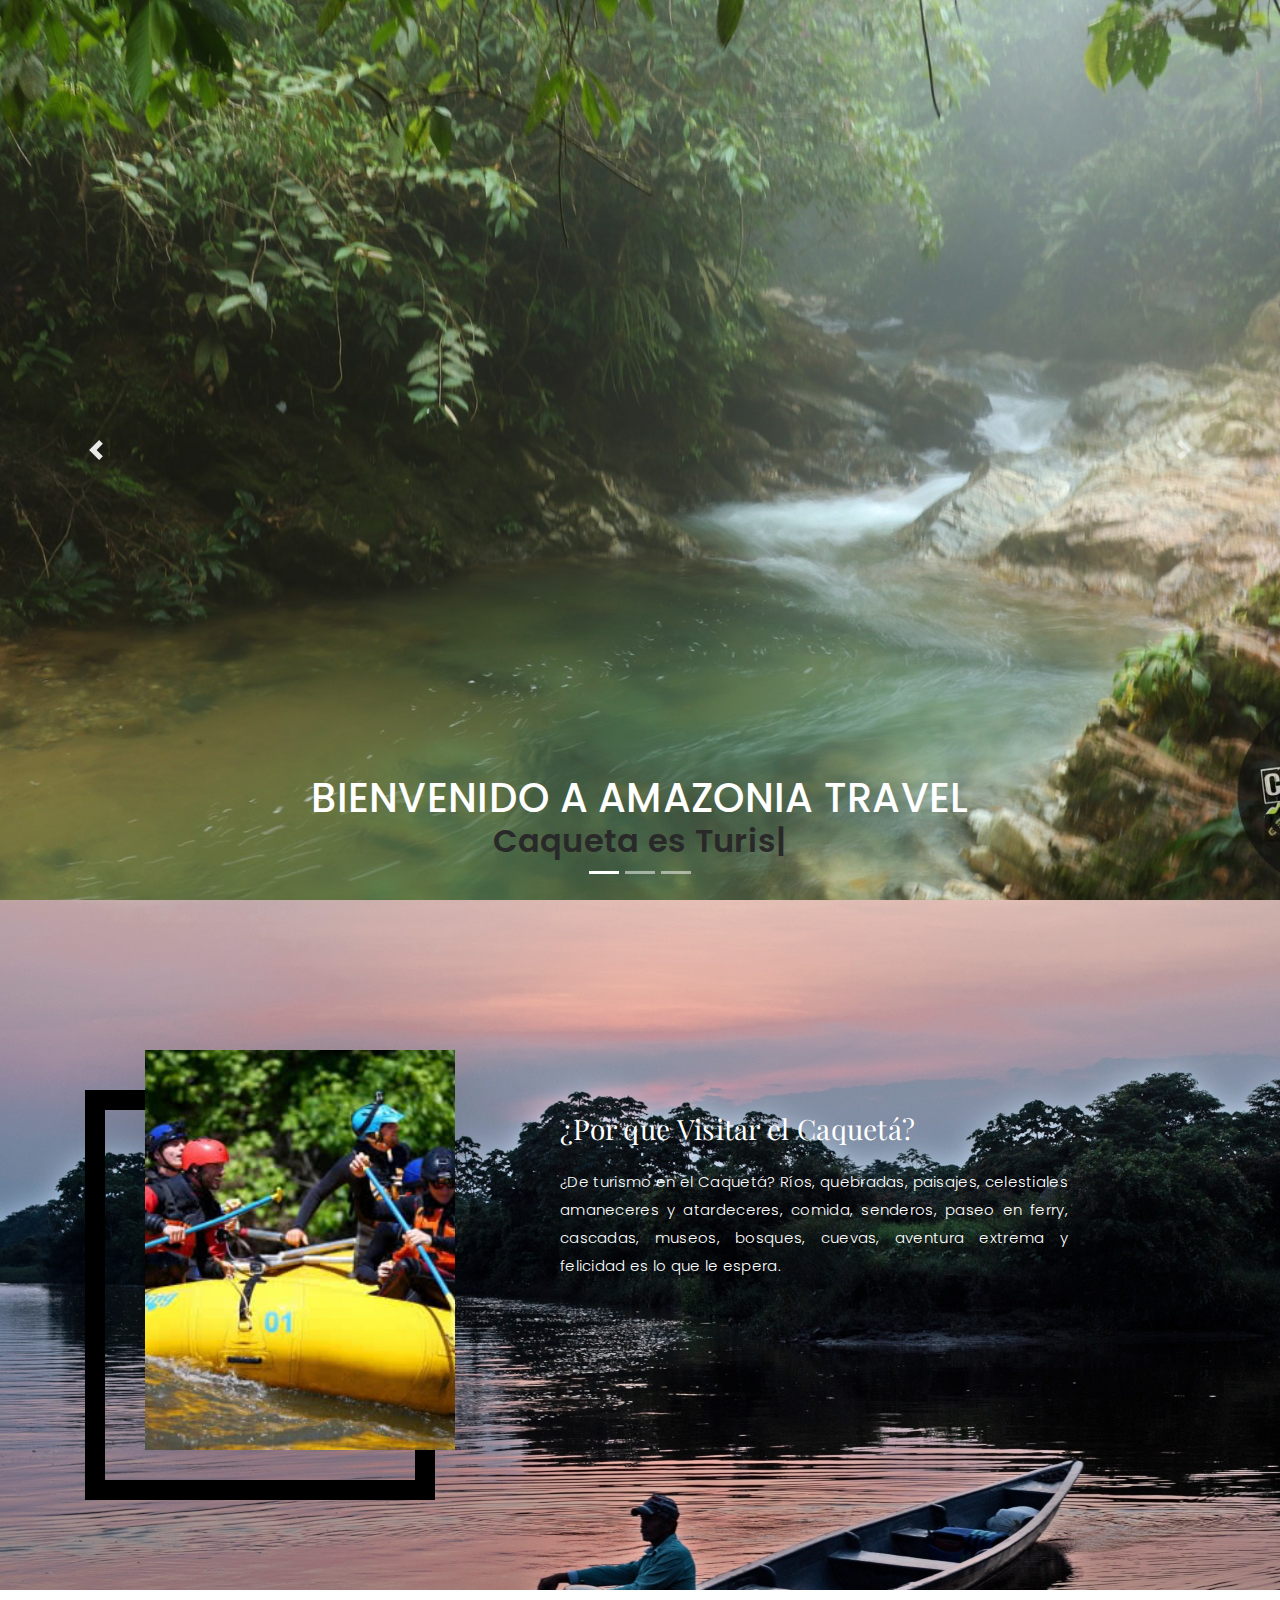
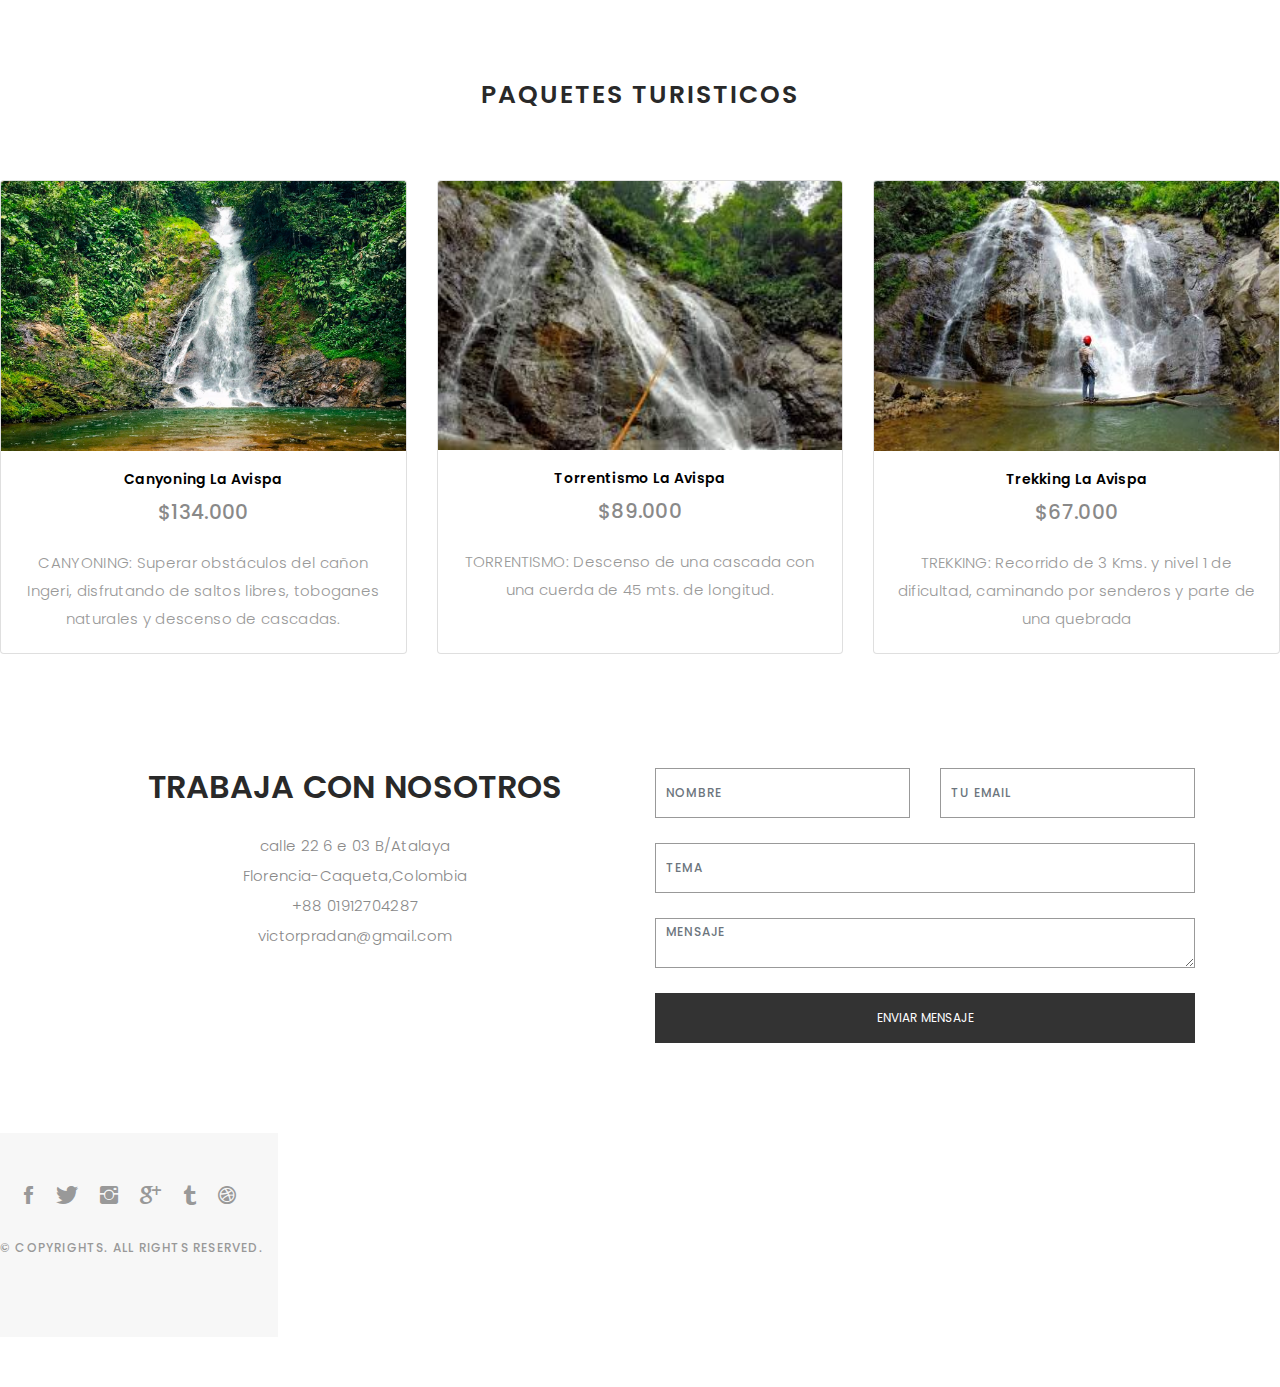
<file: index.html>
<!DOCTYPE html>
<html lang="es">

<head>
  <!-- meta -->
  <meta charset="utf-8">
  <meta content="width=device-width, initial-scale=1.0" name="viewport">

  <title>Amazonia Travel</title>
  <meta content="" name="keywords">
  <meta content="" name="description">

  <!-- Google Fonts -->
  <link href="https://fonts.googleapis.com/css?family=Poppins:300,300i,400,400i,500,500i,600,600i,700,700i|Playfair+Display:400,400i,700,700i,900,900i"
    rel="stylesheet">

  <!-- Bootstrap CSS File -->
  <link href="lib/bootstrap/css/bootstrap.min.css" rel="stylesheet">

  <!-- Libraries CSS Files -->
  <link href="lib/ionicons/css/ionicons.min.css" rel="stylesheet">
  <link href="lib/owlcarousel/assets/owl.carousel.min.css" rel="stylesheet">
  <link href="lib/magnific-popup/magnific-popup.css" rel="stylesheet">
  <link href="lib/hover/hover.min.css" rel="stylesheet">

  <!-- Main Stylesheet File -->
  <link href="css/style.css" rel="stylesheet">

  <!-- Responsive css -->
  <link href="css/responsive.css" rel="stylesheet">

  <!-- Favicon -->
  <link rel="shortcut icon" href="images/Guacamaya.png">

  <!-- =======================================================
    Theme Name: Folio
    Theme URL: https://bootstrapmade.com/folio-bootstrap-portfolio-template/
    Author: BootstrapMade.com
    Author URL: https://bootstrapmade.com
  ======================================================= -->
</head>

<body>
  <!-- start section navbar -->
  <nav id="main-nav">
    <div class="row">
      <div class="container">
        <div class="logo">
          <a href="index.html"><img src="images/Guacamaya.png" alt="logo"></a>
        </div>
        <div class="responsive"><i data-icon="m" class="ion-navicon-round"></i></div>
        <ul class="nav-menu list-unstyled">
          <li><a href="#about" class="smoothScroll">Descubrir el Caquetá</a></li>
          <li><a href="#portfolio" class="smoothScroll">¿a donde ir?</a></li>
          <li><a href="#contact" class="smoothScroll">Contacto</a></li>
          <li><a href="javascript:login()" class="smoothScroll">Iniciar Sesion</a></li>
          <li><a href="javascript:registrar()"  class="smoothScroll">Registrarse</a></li>
        </ul>

      </div>
    </div>
  </nav>
  <!-- End section navbar -->

  <!-- start section header -->


  <div id="header" class="home">
    <div id="carouselExampleIndicators" class="carousel slide" data-ride="carousel">
      <ol class="carousel-indicators">
        <li data-target="#carouselExampleIndicators" data-slide-to="0" class="active"></li>
        <li data-target="#carouselExampleIndicators" data-slide-to="1"></li>
        <li data-target="#carouselExampleIndicators" data-slide-to="2"></li>
      </ol>

      <div class="carousel-inner" role="listbox">
        
        <!-- Slide One - Set the background image for this slide in the line below -->
        <div class="carousel-item active" style="background-image: url(images/anayacito4.jpg)">
          <div class="carousel-caption d-none d-md-block">
            <a href="#about"><h1>BIENVENIDO A AMAZONIA TRAVEL</h1></a>
            <h2>Caqueta es <span class="typed" id="texto1"></span></h2>
          </div>
        </div>
        <!-- Slide Two - Set the background image for this slide in the line below -->
        <div class="carousel-item" style="background-image: url(images/1559272753.jpg)">
          <div class="carousel-caption d-none d-md-block">
              <a href="#about"><h1>BIENVENIDO A AMAZONIA TRAVEL</h1></a>
            <h3>Caqueta es <span class="typed"></span></h3>
          </div>
        </div>
        <!-- Slide Three - Set the background image for this slide in the line below -->
        <div class="carousel-item" style="background-image: url(images/rio.jpeg)">
          <div class="carousel-caption d-none d-md-block">
              <a href="#about"><h1>BIENVENIDO A AMAZONIA TRAVEL</h1></a>
            <h2>Caqueta es <span class="typed"></span></h2>
          </div>
        </div>
      </div>
      <a class="carousel-control-prev" href="#carouselExampleIndicators" role="button" data-slide="prev">
        <span class="carousel-control-prev-icon" aria-hidden="true"></span>
        <span class="sr-only">Previous</span>
      </a>
      <a class="carousel-control-next" href="#carouselExampleIndicators" role="button" data-slide="next">
        <span class="carousel-control-next-icon" aria-hidden="true"></span>
        <span class="sr-only">Next</span>
      </a>
    </div>
    <!-- End section header -->


    <!-- start section about us -->
    <div id="about" class="paddsection">
      <div class="container">
        <div class="row justify-content-between">

          <div class="col-lg-4 ">
            <div class="div-img-bg">
              <div class="about-img">
                <img src="images/rafting-extremo-9519.jpg" class="img-responsive" alt="me">
              </div>
            </div>
          </div>

          <div class="col-lg-7">
            <div class="about-descr">
              <p class="p-heading">¿Por que Visitar el Caquetá? </p>
              <p class="separator">¿De turismo en el Caquetá? Ríos, quebradas, paisajes, celestiales amaneceres y
                atardeceres, comida, senderos, paseo en ferry, cascadas, museos, bosques, cuevas, aventura extrema y
                felicidad es lo que le espera.</p>
            </div>
          </div>
        </div>
      </div>
    </div>
    <!-- end section about us -->


    <!-- start section portfolio -->
    <div id="portfolio" class="text-center paddsection">
      <div class="container">
        <div class="section-title text-center">
          <h2>Paquetes Turisticos</h2>

        </div>
      </div>
<!--
      <div class="container">
        <div class="row">
          <div class="col-md-12">

            <div class="portfolio-list">

              <ul class="nav list-unstyled" id="portfolio-flters">
                <li class="filter filter-active" data-filter=".all">Todo</li>
                <li class="filter" data-filter=".branding">Cabalgatas</li>
                <li class="filter" data-filter=".mockups">Canopy(Cable Aventura)</li>
                <li class="filter" data-filter=".uikits">Descenso en Neumatico</li>
                <li class="filter" data-filter=".webdesign">Espeleismo</li>
                <li class="filter" data-filter=".photography">Kayak</li>
              </ul>
            </div>
            -->

            <div class="row">

                <div class="col-lg-4 col-md-6 mb-4">
                  <div class="card h-100">
                    <a href="javascript:cayonning()"><img class="card-img-top" src="images/reserva_natural_y_ecoturistica_la_avispa_canyoning.jpg" alt=""></a>
                    <div class="card-body">
                      <h4 class="card-title">
                        <a href="javascript:cayonning()" id="titulo">Canyoning La Avispa</a>
                      </h4>
                      <h5>$134.000</h5>
                      <p class="card-text">CANYONING: Superar obstáculos del cañon Ingeri, disfrutando de saltos libres, toboganes naturales y descenso de cascadas.</p>
                    </div>
                  </div>
                </div>
      
                <div class="col-lg-4 col-md-6 mb-4">
                  <div class="card h-100">
                    <a href="javascript:torrentismo()"><img class="card-img-top" src="images/torrentismo.jpg" alt=""></a>
                    <div class="card-body">
                      <h4 class="card-title">
                        <a href="javascript:torrentismo()" id="titulo">Torrentismo La Avispa</a>
                      </h4>
                      <h5>$89.000</h5>
                      <p class="card-text">TORRENTISMO: Descenso de una cascada con una cuerda de 45 mts. de longitud.</p>
                    </div>
                  </div>
                </div>
      
                <div class="col-lg-4 col-md-6 mb-4">
                  <div class="card h-100">
                    <a href="javascript:trekking()"><img class="card-img-top" src="images/trekking.jpg" alt=""></a>
                    <div class="card-body">
                      <h4 class="card-title">
                        <a href="javascript:trekking()"id="titulo">Trekking La Avispa</a>
                      </h4>
                      <h5>$67.000</h5>
                      <p class="card-text">TREKKING: Recorrido de 3 Kms. y nivel 1 de dificultad, caminando por senderos y parte de una quebrada</p>
                    </div>
                  </div>
                </div>
      <!---
                <div class="col-lg-4 col-md-6 mb-4">
                  <div class="card h-100">
                    <a href="#"><img class="card-img-top" src="images/chiribiquete_-_tepuyes.jpg" alt=""></a>
                    <div class="card-body">
                      <h4 class="card-title">
                        <a href="#"id="titulo">Chibiriquete y visita a San Jose del Guaviare</a>
                      </h4>
                      <h5>$4.500.000</h5>
                      <p class="card-text">Sobrevuelo a la Serranía del Chiribiquete y visita a San José del Guaviare. 4 días, 3 noches, desde Bogota D.C</p>
                    </div>
                  </div>
                </div>
      
                <div class="col-lg-4 col-md-6 mb-4">
                  <div class="card h-100">
                    <a href="#"><img class="card-img-top" src="images/las_dalias.jpg" alt=""></a>
                    <div class="card-body">
                      <h4 class="card-title">
                        <a href="#" id="titulo">Pasadia Las Dalias</a>
                      </h4>
                      <h5>$60.000</h5>
                      <p class="card-text">Turismo de Naturaleza donde disfrutará de caminatas en la Reserva Ecoturística Las Dalias y conocerá la Boyania Colombia.</p>
                    </div>
                  </div>
                </div>
      
                <div class="col-lg-4 col-md-6 mb-4">
                  <div class="card h-100">
                    <a href="#"><img class="card-img-top" src="images/ferry_marcopolo.jpg" alt=""></a>
                    <div class="card-body">
                      <h4 class="card-title">
                        <a href="#" id="titulo">Pasadia Ferry Marcopolo</a>
                      </h4>
                      <h5>$50.000</h5>
                      <p class="card-text">Salida todos los domingos, consultar disponibilidad para un día diferente. Ferry Marcopolo es una experiencia única</p>
                    </div>
                  </div>
                </div>
      
              </div>
              -->
              <!-- /.row -->
          

<!--
            <div class="portfolio-container">
              <div class="col-lg-4 col-md-6 portfolio-thumbnail all branding uikits webdesign">
                <a class="popup-img" href="images/portfolio/1.jpg">
                  <img src="images/portfolio/1.jpg" alt="img">
                </a>
              </div>

              <div class="col-lg-4 col-md-6 portfolio-thumbnail all mockups uikits photography">
                <a class="popup-img" href="images/portfolio/2.jpg">
                  <img src="images/portfolio/2.jpg" alt="img">
                </a>
              </div>

              <div class="col-lg-4 col-md-6 portfolio-thumbnail all branding webdesig photographyn">
                <a class="popup-img" href="images/portfolio/3.jpg">
                  <img src="images/portfolio/3.jpg" alt="img">
                </a>
              </div>

              <div class="col-lg-4 col-md-6 portfolio-thumbnail all mockups webdesign photography">
                <a class="popup-img" href="images/portfolio/4.jpg">
                  <img src="images/portfolio/4.jpg" alt="img">
                </a>
              </div>

              <div class="col-lg-4 col-md-6 portfolio-thumbnail all branding uikits photography">
                <a class="popup-img" href="images/portfolio/5.jpg">
                  <img src="images/portfolio/5.jpg" alt="img">
                </a>
              </div>

              <div class="col-lg-4 col-md-6 portfolio-thumbnail all mockups uikits webdesign">
                <a class="popup-img" href="images/portfolio/6.jpg">
                  <img src="images/portfolio/6.jpg" alt="img">
                </a>
              </div>

            </div>
          </div>
        </div>
      </div>

    </div> -->
    <!-- End section portfolio -->


    <!-- start section journal 
    <div id="journal" class="text-left paddsection">

      <div class="container">
        <div class="section-title text-center">
          <h2>PARA OFRECER</h2>
        </div>
      </div>
      -->
    <!-- Page Content 
<div class="container">
-->
    <!-- Page Heading
    <div class="row">
      <div class="col-lg-3 col-md-4 col-sm-6 mb-4">
        <div class="card h-100">
          <a href="#"><img class="card-img-top" src="http://placehold.it/700x400" alt=""></a>
          <div class="card-body">
            <h4 class="card-title">
              <a href="#">Project One</a>
            </h4>
            <p class="card-text">Lorem ipsum dolor sit amet, consectetur adipisicing elit. Amet numquam aspernatur eum quasi sapiente nesciunt? Voluptatibus sit, repellat sequi itaque deserunt, dolores in, nesciunt, illum tempora ex quae? Nihil, dolorem!</p>
          </div>
        </div>
      </div>
      <div class="col-lg-3 col-md-4 col-sm-6 mb-4">
        <div class="card h-100">
          <a href="#"><img class="card-img-top" src="http://placehold.it/700x400" alt=""></a>
          <div class="card-body">
            <h4 class="card-title">
              <a href="#">Project Two</a>
            </h4>
            <p class="card-text">Lorem ipsum dolor sit amet, consectetur adipiscing elit. Nam viverra euismod odio, gravida pellentesque urna varius vitae.</p>
          </div>
        </div>
      </div>
      <div class="col-lg-3 col-md-4 col-sm-6 mb-4">
        <div class="card h-100">
          <a href="#"><img class="card-img-top" src="http://placehold.it/700x400" alt=""></a>
          <div class="card-body">
            <h4 class="card-title">
              <a href="#">Project Three</a>
            </h4>
            <p class="card-text">Lorem ipsum dolor sit amet, consectetur adipisicing elit. Quos quisquam, error quod sed cumque, odio distinctio velit nostrum temporibus necessitatibus et facere atque iure perspiciatis mollitia recusandae vero vel quam!</p>
          </div>
        </div>
      </div>
      <div class="col-lg-3 col-md-4 col-sm-6 mb-4">
        <div class="card h-100">
          <a href="#"><img class="card-img-top" src="http://placehold.it/700x400" alt=""></a>
          <div class="card-body">
            <h4 class="card-title">
              <a href="#">Project Four</a>
            </h4>
            <p class="card-text">Lorem ipsum dolor sit amet, consectetur adipiscing elit. Nam viverra euismod odio, gravida pellentesque urna varius vitae.</p>
          </div>
        </div>
      </div>
      <div class="col-lg-3 col-md-4 col-sm-6 mb-4">
        <div class="card h-100">
          <a href="#"><img class="card-img-top" src="http://placehold.it/700x400" alt=""></a>
          <div class="card-body">
            <h4 class="card-title">
              <a href="#">Project Five</a>
            </h4>
            <p class="card-text">Lorem ipsum dolor sit amet, consectetur adipiscing elit. Nam viverra euismod odio, gravida pellentesque urna varius vitae.</p>
          </div>
        </div>
      </div>
      <div class="col-lg-3 col-md-4 col-sm-6 mb-4">
        <div class="card h-100">
          <a href="#"><img class="card-img-top" src="http://placehold.it/700x400" alt=""></a>
          <div class="card-body">
            <h4 class="card-title">
              <a href="#">Project Six</a>
            </h4>
            <p class="card-text">Lorem ipsum dolor sit amet, consectetur adipisicing elit. Itaque earum nostrum suscipit ducimus nihil provident, perferendis rem illo, voluptate atque, sit eius in voluptates, nemo repellat fugiat excepturi! Nemo, esse.</p>
          </div>
        </div>
      </div>
      <div class="col-lg-3 col-md-4 col-sm-6 mb-4">
        <div class="card h-100">
          <a href="#"><img class="card-img-top" src="http://placehold.it/700x400" alt=""></a>
          <div class="card-body">
            <h4 class="card-title">
              <a href="#">Project Seven</a>
            </h4>
            <p class="card-text">Lorem ipsum dolor sit amet, consectetur adipiscing elit. Nam viverra euismod odio, gravida pellentesque urna varius vitae.</p>
          </div>
        </div>
      </div>
      <div class="col-lg-3 col-md-4 col-sm-6 mb-4">
        <div class="card h-100">
          <a href="#"><img class="card-img-top" src="http://placehold.it/700x400" alt=""></a>
          <div class="card-body">
            <h4 class="card-title">
              <a href="#">Project Eight</a>
            </h4>
            <p class="card-text">Lorem ipsum dolor sit amet, consectetur adipisicing elit. Eius adipisci dicta dignissimos neque animi ea, veritatis, provident hic consequatur ut esse! Commodi ea consequatur accusantium, beatae qui deserunt tenetur ipsa.</p>
          </div>
        </div>
      </div>
    </div>
     -->
  
    <!-- /.row -->
  
    <!-- Pagination 
    <ul class="pagination justify-content-center">
      <li class="page-item">
        <a class="page-link" href="#" aria-label="Previous">
              <span aria-hidden="true">&laquo;</span>
              <span class="sr-only">Previous</span>
            </a>
      </li>
      <li class="page-item">
        <a class="page-link" href="#">1</a>
      </li>
      <li class="page-item">
        <a class="page-link" href="#">2</a>
      </li>
      <li class="page-item">
        <a class="page-link" href="#">3</a>
      </li>
      <li class="page-item">
        <a class="page-link" href="#" aria-label="Next">
              <span aria-hidden="true">&raquo;</span>
              <span class="sr-only">Next</span>
            </a>
      </li>
    </ul>
  
  </div>
  -->
  
  <!-- /.container -->
<!--
      <div class="container">
        <div class="journal-block">
          <div class="row">

            <div class="col-lg-4 col-md-6">
              <div class="journal-info">

                <a href="blog-single.html"><img src="images/blog-post-1.jpg" class="img-responsive" alt="img"></a>

                <div class="journal-txt">

                  <h4><a href="blog-single.html">SO LETS MAKE THE MOST IS BEAUTIFUL</a></h4>
                  <p class="separator">To an English person, it will seem like simplified English
                  </p>

                </div>

              </div>
            </div>

            <div class="col-lg-4 col-md-6">
              <div class="journal-info">

                <a href="blog-single.html"><img src="images/blog-post-2.jpg" class="img-responsive" alt="img"></a>

                <div class="journal-txt">

                  <h4><a href="#blog-single.html">WE'RE GONA MAKE DREAMS COMES</a></h4>
                  <p class="separator">To an English person, it will seem like simplified English
                  </p>

                </div>

              </div>
            </div>

            <div class="col-lg-4 col-md-6">
              <div class="journal-info">

                <a href="blog-single.html"><img src="images/blog-post-3.jpg" class="img-responsive" alt="img"></a>

                <div class="journal-txt">

                  <h4><a href="blog-single.html">NEW LIFE CIVILIZATIONS TO BOLDLY</a></h4>
                  <p class="separator">To an English person, it will seem like simplified English
                  </p>

                </div>

              </div>
            </div>

          </div>
        </div>
      </div>

    </div>-->
    <!-- End section journal -->


    <!-- start sectoion contact -->
    <div id="contact" class="paddsection">
      <div class="container">
        <div class="contact-block1">
          <div class="row">

            <div class="col-lg-6">
              <div class="contact-contact">
                <h2 class="mb-30">TRABAJA CON NOSOTROS</h2>
                <ul class="contact-details">
                  <li><span>calle 22 6 e 03 B/Atalaya</span></li>
                  <li><span>Florencia-Caqueta,Colombia</span></li>
                  <li><span>+88 01912704287</span></li>
                  <li><span>victorpradan@gmail.com</span></li>
                </ul>

              </div>
            </div>

            <div class="col-lg-6">
              <form action="" method="post" role="form" class="contactForm">
                <div class="row">

                  <div id="sendmessage">Pronto nos Contactaremos, Gracias</div>
                  <div id="errormessage"></div>

                  <div class="col-lg-6">
                    <div class="form-group contact-block1">
                      <input type="text" name="name" class="form-control" id="name" placeholder="Nombre" data-rule="minlen:4"
                        data-msg="Please enter at least 4 chars" />
                      <div class="validation"></div>
                    </div>
                  </div>

                  <div class="col-lg-6">
                    <div class="form-group">
                      <input type="email" class="form-control" name="email" id="email" placeholder="Tu Email"
                        data-rule="email" data-msg="Por favor digite un email valido." />
                      <div class="validation"></div>
                    </div>
                  </div>

                  <div class="col-lg-12">
                    <div class="form-group">
                      <input type="text" class="form-control" name="subject" id="subject" placeholder="Tema"
                        data-rule="minlen:4" data-msg="Por favor ingrese al menos 8 caracteres de tema" />
                      <div class="validation"></div>
                    </div>
                  </div>

                  <div class="col-lg-12">
                    <div class="form-group">
                      <textarea class="form-control" name="message" rows="12" data-rule="required" data-msg="Por favor escribe algo para nosotros"
                        placeholder="Mensaje"></textarea>
                      <div class="validation"></div>
                    </div>
                  </div>

                  <div class="col-lg-12">
                    <input type="submit" class="btn btn-defeault btn-send" value="Enviar Mensaje">
                  </div>

                </div>
              </form>
            </div>
          </div>
        </div>
      </div>
    </div>
    <!-- start sectoion contact -->


    <!-- start section footer -->
    <div id="footer" class="text-center">
      <div class="container">
        <div class="socials-media text-center">

          <ul class="list-unstyled">
            <li><a href="#"><i class="ion-social-facebook"></i></a></li>
            <li><a href="#"><i class="ion-social-twitter"></i></a></li>
            <li><a href="#"><i class="ion-social-instagram"></i></a></li>
            <li><a href="#"><i class="ion-social-googleplus"></i></a></li>
            <li><a href="#"><i class="ion-social-tumblr"></i></a></li>
            <li><a href="#"><i class="ion-social-dribbble"></i></a></li>
          </ul>

        </div>

        <p>&copy; Copyrights. All rights reserved.</p>

        <div class="credits">
          <!--
          All the links in the footer should remain intact.
          You can delete the links only if you purchased the pro version.
          Licensing information: https://bootstrapmade.com/license/
          Purchase the pro version with working PHP/AJAX contact form: https://bootstrapmade.com/buy/?theme=Folio
        -->
        
        </div>

      </div>
    </div>
    <!-- End section footer -->

    <!-- JavaScript Libraries -->
    <script src="lib/jquery/jquery.min.js"></script>
    <script src="lib/jquery/jquery-migrate.min.js"></script>
    <script src="lib/bootstrap/js/bootstrap.bundle.min.js"></script>
    <script src="lib/typed/typed.js"></script>
    <script src="lib/owlcarousel/owl.carousel.min.js"></script>
    <script src="lib/magnific-popup/magnific-popup.min.js"></script>
    <script src="lib/isotope/isotope.pkgd.min.js"></script>

    <!-- Contact Form JavaScript File -->
    <script src="contactform/contactform.js"></script>

    <!-- Template Main Javascript File -->
    <script src="js/main.js"></script>
    <script src="js/app.js"></script>

</body>

</html>
</file>
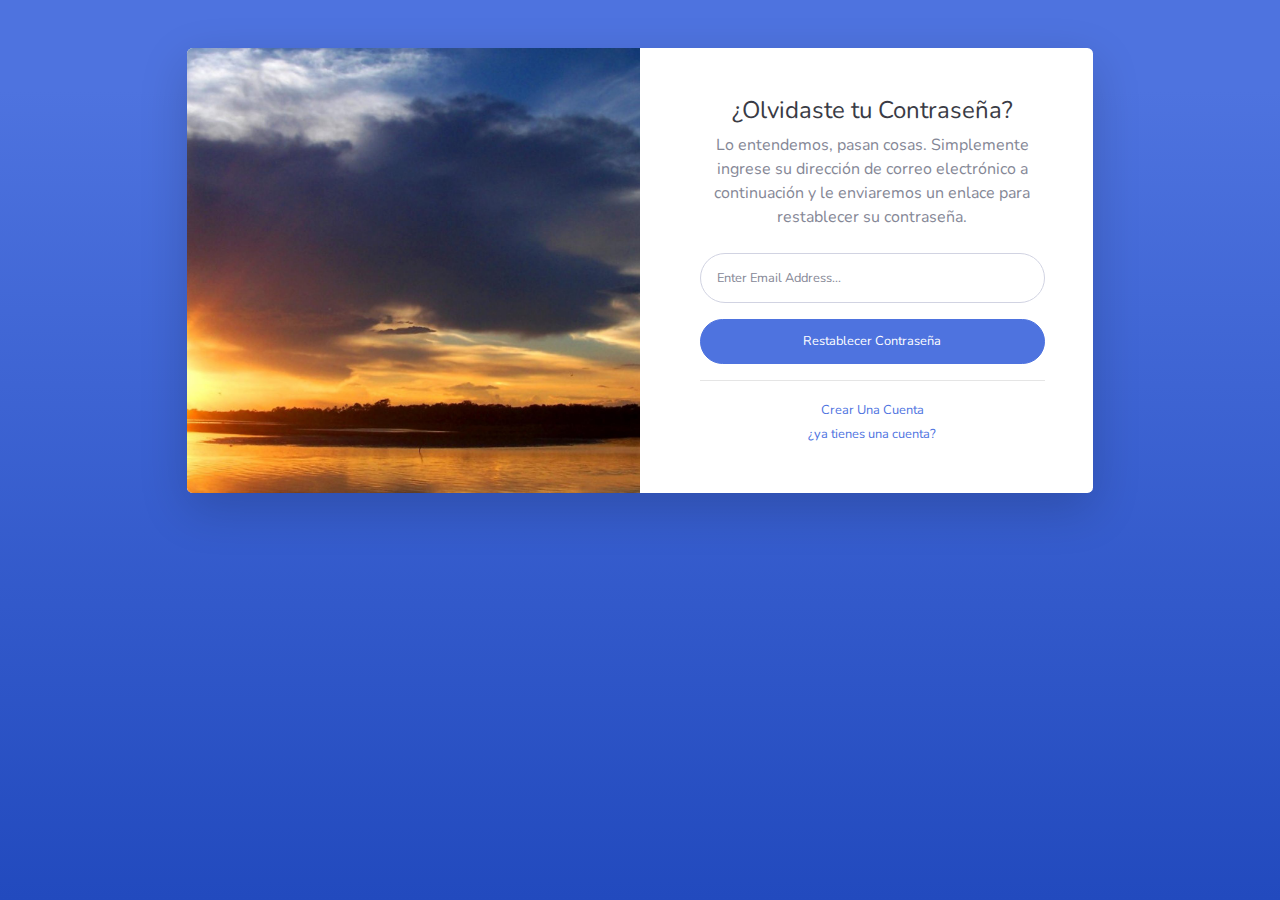
<file: Admin/forgot-password.html>
<!DOCTYPE html>
<html lang="es">

<head>

  <meta charset="utf-8">
  <meta http-equiv="X-UA-Compatible" content="IE=edge">
  <meta name="viewport" content="width=device-width, initial-scale=1, shrink-to-fit=no">
  <meta name="description" content="">
  <meta name="author" content="">

  <title>Olvidaste Contraseña</title>

  <!-- Custom fonts for this template-->
  <link href="vendor/fontawesome-free/css/all.min.css" rel="stylesheet" type="text/css">
  <link href="https://fonts.googleapis.com/css?family=Nunito:200,200i,300,300i,400,400i,600,600i,700,700i,800,800i,900,900i" rel="stylesheet">

  <!-- Custom styles for this template-->
  <link href="css/sb-admin-2.min.css" rel="stylesheet">

</head>

<body class="bg-gradient-primary">

  <div class="container">

    <!-- Outer Row -->
    <div class="row justify-content-center">

      <div class="col-xl-10 col-lg-12 col-md-9">

        <div class="card o-hidden border-0 shadow-lg my-5">
          <div class="card-body p-0">
            <!-- Nested Row within Card Body -->
            <div class="row">
              <div class="col-lg-6 d-none d-lg-block bg-password-image"></div>
              <div class="col-lg-6">
                <div class="p-5">
                  <div class="text-center">
                    <h1 class="h4 text-gray-900 mb-2">¿Olvidaste tu Contraseña?</h1>
                    <p class="mb-4">Lo entendemos, pasan cosas. Simplemente ingrese su dirección de correo electrónico a continuación y le enviaremos un enlace para restablecer su contraseña.</p>
                  </div>
                  <form class="user">
                    <div class="form-group">
                      <input type="email" class="form-control form-control-user" id="exampleInputEmail" aria-describedby="emailHelp" placeholder="Enter Email Address...">
                    </div>
                    <a href="javascript:principal2()" class="btn btn-primary btn-user btn-block">
                      Restablecer Contraseña
                    </a>
                  </form>
                  <hr>
                  <div class="text-center">
                    <a class="small" href="javascript:registrar2()">Crear Una Cuenta</a>
                  </div>
                  <div class="text-center">
                    <a class="small" href="../login.html">¿ya tienes una cuenta?</a>
                  </div>
                </div>
              </div>
            </div>
          </div>
        </div>

      </div>

    </div>

  </div>

  <!-- Bootstrap core JavaScript-->
  <script src="vendor/jquery/jquery.min.js"></script>
  <script src="vendor/bootstrap/js/bootstrap.bundle.min.js"></script>

  <!-- Core plugin JavaScript-->
  <script src="vendor/jquery-easing/jquery.easing.min.js"></script>

  <!-- Custom scripts for all pages-->
  <script src="js/sb-admin-2.min.js"></script>
  <script src="../js/app.js"></script>

</body>

</html>
</file>
<file: css/responsive.css>
/** Width between 1200x to 0
 *  ~~~~~~~~~~~~~~~~~~~~~~~~~~~~~~~~~~~~
 */

@media (min-width: 1200px) {

}

/** Width between 992px to 1199px
 *  ~~~~~~~~~~~~~~~~~~~~~~~~~~~~~~~~~~~~
 */

@media (min-width: 992px) and (max-width: 1199px) {
  
}

/** Width between 768px to 991px
 *  ~~~~~~~~~~~~~~~~~~~~~~~~~~~~~~~~~~~~
 */

@media (min-width: 768px) and (max-width: 991px) {
  /* Navbar */
  nav {
    padding: 10px 15px;
  }
  .nav-menu {
    margin-top: 40px;
    display: none;
    float: none;
    width: 100%;
  }
  .nav-menu li {
    float: none;
    width: 100%;
    text-align: center;
    border-top: 1px solid #f7f7f7;
    line-height: 45px;
    margin-left: 0;
    padding-top: 10px;
    padding-bottom: 10px;
  }
  .responsive {
    float: right;
    padding-top: 15px;
    display: block;
  }
  /* About */
  .head-info .header-content .cmaster h1 {
    font-size: 32px;
  }
  #about .div-img-bg {
    padding: 0;
  }
  #about .div-img-bg .about-img img {
    margin-top: 0%;
    margin-left: calc(0% - 0px);
  }
  #about .about-descr .p-heading {
    font-size: 20px;
  }
  #about .about-descr .separator {
    max-width: 100%;
    margin-bottom: 0;
  }
  /* portfolio */
  #portfolio .portfolio-list .nav li {
    float: none;
    margin: 20px;
    display: inline-block;
  }
  /* journal */
  #journal .journal-block .journal-info {
    margin-bottom: 30px;
  }
  /* Contact */
  .contact-contact {
    margin-bottom: 30px;
  }
  /* Footer */
  #footer .socials-media ul li {
    margin-right: 0;
    margin-left: 0;
    float: none;
    display: inline-block;
  }
}

/** Width between 767px to 0
 *  ~~~~~~~~~~~~~~~~~~~~~~~~~~~~~~~~~~~~
 */

@media (max-width: 767px) {
  /* Navbar */
  nav {
    padding: 20px 15px;
  }
  .nav-menu {
    margin-top: 40px;
    display: none;
    float: none;
    width: 100%;
  }
  .nav-menu li {
    float: none;
    width: 100%;
    text-align: center;
    border-top: 1px solid #f7f7f7;
    line-height: 45px;
    margin-left: 0;
    padding-top: 10px;
    padding-bottom: 10px;
  }
  .responsive {
    float: right;
    padding-top: 15px;
    display: block;
  }
  /* About */
  .head-info .header-content h1 {
    font-size: 32px;
  }
  #about .div-img-bg {
    padding: 0;
  }
  #about .div-img-bg .about-img img {
    margin-top: 0%;
    margin-left: calc(0% - 0px);
  }
  #about .about-descr .p-heading {
    font-size: 20px;
  }
  #about .about-descr .separator {
    max-width: 100%;
    margin-bottom: 0;
  }
  /* portfolio */
  #portfolio .portfolio-list .nav li {
    float: none;
    margin: 20px;
    display: inline-block;
  }
  /* journal */
  #journal .journal-block .journal-info {
    margin-bottom: 30px;
  }
  /* Contact */
  .contact-contact {
    margin-bottom: 30px;
  }
  /* Footer */
  #footer .socials-media ul li {
    margin-right: 0;
    margin-left: 0;
    float: none;
    display: inline-block;
  }
}

/** Width between 600px to 0
 *  ~~~~~~~~~~~~~~~~~~~~~~~~~~~~~~~~~~~~
 */

@media (max-width: 600px) {
  /* Navbar */
  nav {
    padding: 20px 15px;
  }
  .nav-menu {
    margin-top: 40px;
    display: none;
    float: none;
    width: 100%;
  }
  .nav-menu li {
    float: none;
    width: 100%;
    text-align: center;
    border-top: 1px solid #f7f7f7;
    line-height: 45px;
    margin-left: 0;
    padding-top: 10px;
    padding-bottom: 10px;
  }
  .responsive {
    float: right;
    padding-top: 15px;
    display: block;
  }
  /* About */
  .head-info .header-content h1 {
    font-size: 32px;
  }
  #about .div-img-bg {
    padding: 0;
  }
  #about .div-img-bg .about-img img {
    margin-top: 0%;
    margin-left: calc(0% - 0px);
  }
  #about .about-descr .p-heading {
    font-size: 20px;
  }
  #about .about-descr .separator {
    max-width: 100%;
    margin-bottom: 0;
  }
  /* portfolio */
  #portfolio .portfolio-list .nav li {
    float: none;
    margin: 10px;
    display: inline-block;
  }
  /* journal */
  #journal .journal-block .journal-info {
    margin-bottom: 30px;
  }
  /* Contact */
  .contact-contact {
    margin-bottom: 30px;
  }
  /* Footer */
  #footer .socials-media ul li {
    margin-right: 0;
    margin-left: 0;
    float: none;
    display: inline-block;
  }
}

/** Width between 480px to 0
 *  ~~~~~~~~~~~~~~~~~~~~~~~~~~~~~~~~~~~~
 */

@media (max-width: 480px) {
  /* Navbar */
  nav {
    padding: 20px 15px;
  }
  .nav-menu {
    margin-top: 40px;
    display: none;
    float: none;
    width: 100%;
  }
  .nav-menu li {
    float: none;
    width: 100%;
    text-align: center;
    border-top: 1px solid #f7f7f7;
    line-height: 45px;
    margin-left: 0;
    padding-top: 10px;
    padding-bottom: 10px;
  }
  .responsive {
    float: right;
    padding-top: 15px;
    display: block;
  }
  /* About */
  .head-info .header-content h1 {
    font-size: 32px;
  }
  #about .div-img-bg {
    padding: 0;
  }
  #about .div-img-bg .about-img img {
    margin-top: 0%;
    margin-left: calc(0% - 0px);
  }
  #about .about-descr .p-heading {
    font-size: 20px;
  }
  #about .about-descr .separator {
    max-width: 100%;
    margin-bottom: 0;
  }
  /* portfolio */
  #portfolio .portfolio-list .nav li {
    float: none;
    margin: 20px;
  }
  /* journal */
  #journal .journal-block .journal-info {
    margin-bottom: 30px;
  }
  /* Contact */
  .contact-contact {
    margin-bottom: 30px;
  }
  /* Footer */
  #footer .socials-media ul li {
    margin-right: 0;
    margin-left: 0;
    float: none;
    display: inline-block;
  }
}

/** Width between 320px to 0
 *  ~~~~~~~~~~~~~~~~~~~~~~~~~~~~~~~~~~~~
 */

@media (max-width: 320px) {
  /* Navbar */
  nav {
    padding: 20px 15px;
  }
  .nav-menu {
    margin-top: 40px;
    display: none;
    float: none;
    width: 100%;
  }
  .nav-menu li {
    float: none;
    width: 100%;
    text-align: center;
    border-top: 1px solid #f7f7f7;
    line-height: 45px;
    margin-left: 0;
    padding-top: 10px;
    padding-bottom: 10px;
  }
  .responsive {
    float: right;
    padding-top: 15px;
    display: block;
  }
  /* About */
  .head-info .header-content h1 {
    font-size: 32px;
  }
  #about .div-img-bg {
    padding: 0;
  }
  #about .div-img-bg .about-img img {
    margin-top: 0%;
    margin-left: calc(0% - 0px);
  }
  #about .about-descr .p-heading {
    font-size: 20px;
  }
  #about .about-descr .separator {
    max-width: 100%;
    margin-bottom: 0;
  }
  /* portfolio */
  #portfolio .portfolio-list .nav li {
    float: none;
    margin: 20px;
  }
  /* journal */
  #journal .journal-block .journal-info {
    margin-bottom: 30px;
  }
  /* Contact */
  .contact-contact {
    margin-bottom: 30px;
  }
  /* Footer */
  #footer .socials-media ul li {
    margin-right: 0;
    margin-left: 0;
    float: none;
    display: inline-block;
  }
  /* Single page */
  .entry-comments-body span {
    display: inline-block;
    margin-right: 0;
  }
}
</file>
<file: css/style.css>
/*
  Theme Name: Folio
  Theme URL: https://bootstrapmade.com/folio-bootstrap-portfolio-template/
  Author: BootstrapMade.com
  Author URL: https://bootstrapmade.com
*/

/*  General Styling
/*-----------------------------------------------------------------------------------*/

body {
  background: #ffffff;
  color: #898989;
  font-family: 'Poppins', helvetica;
  font-size: 15px;
  font-weight: 300;
  line-height: 20px;
  letter-spacing: 0.02em;
  overflow-x: hidden;
  margin: 0 auto;
  padding: 0;
  -moz-box-sizing: border-box;
  -ms-box-sizing: border-box;
  -o-box-sizing: border-box;
  -webkit-box-sizing: border-box;
  box-sizing: border-box;
}

.carousel-item {
  height: 100vh;
  min-height: 10px;
  background: no-repeat center center scroll;
  -webkit-background-size: cover;
  -moz-background-size: cover;
  -o-background-size: cover;
  background-size: cover;

}




h1, h2, h3, h4, h5, h6 {
  margin: 0;
}

#bAmazonia{
  font-weight:1000;
    font-family:'Roboto';
    font-size: 40px;
    color:#fff;
    
}



h2 {
  color: #292929;
  font-weight: 600;
}



h4 {
  color: #292929;
  font-size: 14px;
  font-weight: 600;
}

#main-nav{

  opacity: 1;
}



#titulo{
  color:black;
  text-decoration: none !important;
  -moz-transition: all 0.5s ease-in-out 0s;
  -ms-transition: all 0.5s ease-in-out 0s;
  -o-transition: all 0.5s ease-in-out 0s;
  -webkit-transition: all 0.5s ease-in-out 0s;
  transition: all 0.5s ease-in-out 0s;
}

a {
  color:white;
  text-decoration: none !important;
  -moz-transition: all 0.5s ease-in-out 0s;
  -ms-transition: all 0.5s ease-in-out 0s;
  -o-transition: all 0.5s ease-in-out 0s;
  -webkit-transition: all 0.5s ease-in-out 0s;
  transition: all 0.5s ease-in-out 0s;
}

a:hover {
  -moz-transition: all 0.5s ease-in-out 0s;
  -ms-transition: all 0.5s ease-in-out 0s;
  -o-transition: all 0.5s ease-in-out 0s;
  -webkit-transition: all 0.5s ease-in-out 0s;
  transition: all 0.5s ease-in-out 0s;
}

a:hover, a:focus {
  color:blue;
  text-decoration: underline;
}

nav ul li a {
  padding: 2px 0 0 0;
  position: relative;
  display: block;
  font-size: 12px;
  color: #999999;
  letter-spacing: 0.1em;
  font-weight: 500;
  line-height: 14px;
  text-transform: uppercase;
  -moz-transition: all 0.5s ease-in-out 0s;
  -ms-transition: all 0.5s ease-in-out 0s;
  -o-transition: all 0.5s ease-in-out 0s;
  -webkit-transition: all 0.5s ease-in-out 0s;
  transition: all 0.5s ease-in-out 0s;
}

p {
  margin: 25px 0;
  padding: 0;
  font-size: 15px;
  color: #999999;
  line-height: 28px;
}

::-moz-selection {
  background: #b8a07e;
  color: #fff;
}

::selection {
  background: #b8a07e;
  color: #fff;
}

.btn {
  background: #333;
  border: medium none;
  border-radius: 0;
  color: #fff;
  font-size: 12px;
  height: 50px;
  line-height: 50px;
  padding: 0 30px;
  text-transform: uppercase;
}

.btn:hover, .btn:focus {
  color: #fff;
}

.padDiv {
  padding: 30px 20px;
}

.section-title {
  margin-bottom: 70px;
}

.section-title h2 {
  font-size: 25px;
  letter-spacing: 2px;
  text-transform: uppercase;
}

.form-control {
  background-color: transparent;
  border: 1px solid #999;
  border-radius: 0;
  color: #999999;
  font-size: 12px;
  font-weight: 500;
  height: 50px;
  letter-spacing: 0.1em;
  padding-left: 10px;
  margin: 0 0 25px 0;
  line-height: 14px;
  text-transform: uppercase;
}

.form-control:focus {
  box-shadow: none;
  outline: 0 none;
}

.paddsection {
  padding-top: 90px;
  padding-bottom: 90px;
}

.paddsections {
  padding-top: 90px;
  padding-bottom: 90px !important;
}

.hvr-shutter-in-horizontal::before {
  background: #333;
}

.hvr-shutter-in-horizontal:hover {
  background: #b8a07e;
}

.mb-30 {
  margin-bottom: 30px;
}

/*-----------------------------------------------------------------------------------*/
/*  Navbar Top
/*-----------------------------------------------------------------------------------*/

nav {
  position: fixed;
  background: #fff;
  z-index: 1000;
  width: 100%;
  padding: 20px;
  display: none;
  -webkit-box-shadow: 0px 2px 92px 0px rgba(0, 0, 0, 0.18);
  -moz-box-shadow: 0px 2px 92px 0px rgba(0, 0, 0, 0.18);
  box-shadow: 0px 2px 92px 0px rgba(0, 0, 0, 0.18);
  
}

.nav-menu {
  float: right;
  line-height: 32px;
  margin-bottom: 0;
  padding-top: 16px;
}

nav ul li {
  float: left;
  margin-right: 15px;
  font-family: 'Poppins', sans-serif;
  font-size: 14px;
  margin-left: 40px;
}

nav ul li a {
  padding: 2px 0 0 0;
  position: relative;
  display: block;
  font-size: 14px;
  color: #999999;
  font-family: 'Poppins', helvetica;
  font-weight: 500;
  line-height: 16px;
  text-transform: uppercase;
  letter-spacing: 0.02em;
  text-transform: capitalize;
}

.logo {
  float: left;
}

.logo img {
  width: 100px;
  height: 50px;
}

.responsive {
  display: none;
  font-size: 23px;
}

.active {
  color: #afafaf;
}

/*----------------------------------------------------------------------------------*/
/*  Header
/*-----------------------------------------------------------------------------------*/

#header {
  height: 100vh;
  width: 100%;
}


#header .header-content {
  height: 50vh;
  text-align: left;
  width: 100%;
  display: flex;
  justify-content: center;
  flex-direction: column;
}

.header-content h1 {
  font-size: 50px;
  font-weight: 700;
  margin-bottom: 10px;
  text-transform: uppercase;
  color:rgba(24, 21, 21, 0.938);
}

.header-content p {
  font-size: 13px;
  letter-spacing: 5px;
  margin-top: 0;
  margin-bottom: 30px;
  text-transform: capitalize;
  color:rgba(24, 21, 21, 0.938);
  font-weight: 500;
}


.header-content .list-social li {
  float: left;
  margin-right: 20px;
}

.header-content .list-social li i {
  color: #fff;
  font-size: 15px;
}

/*-----------------------------------------------------------------------------------*/
/*  Aout-us
/*-----------------------------------------------------------------------------------*/

#about {
  width: 100%;
  height: auto;
  background: url(../images/1559272753.jpg);
  padding-top: 190px;
}

#about .div-img-bg {
  padding-bottom: 30px;
  border: 20px solid #000000;
}

#about .div-img-bg .about-img img {
  width: 100%;
  box-shadow: 0px 0px 85px 0px rgba(0, 0, 0, 0.14);
  margin-top: -60px;
  margin-left: 40px;
  height: 400px;
  object-fit: cover;
}

#about .about-descr .p-heading {
  font-family: 'Playfair Display', serif;
  font-size: 28px;
  text-align: left;
  color: white;
}

#about .about-descr .separator {
  max-width: 80%;
  margin-bottom: 0;
  text-align: justify;
  color: white;
}

/*-----------------------------------------------------------------------------------*/
/*   Services
/*-----------------------------------------------------------------------------------*/

#services {
  background: #f7f7f7;
  position: relative;
  padding-bottom: 80px;
}

.owl-item {
  float: left;
}
.services-block span {
  margin: 10px 0;
  position: relative;
  font-size: 13px;
  color: #292929;
  letter-spacing: 0.1em;
  font-weight: 500;
  text-transform: uppercase;
  display: block;
}

.services-block .separator {
  margin: 0;
  font-size: 13px;
  line-height: 22px;
}

.services-block i {
  font-size: 44px;
  color: #b8a07e;
  line-height: 44px;
}


.services-carousel  .owl-stage-outer {
  overflow: hidden;
}

.services-carousel .owl-dots {
  margin-top: 5px;
  text-align: center;
}

.services-carousel .owl-dot {
  display: inline-block;
  margin: 0 5px;
  width: 12px !important;
  height: 12px !important;
  border-radius: 50%;
  border: 0;
  padding: 0 !important;
  background-color: #ddd;
  cursor: pointer;
}

.services-carousel .owl-dot.active {
  background-color: #b8a07e;
}

.owl-nav {
  display: none;
}


/*-----------------------------------------------------------------------------------*/
/*  Portfolio
/*-----------------------------------------------------------------------------------*/

#portfolio {
  position: relative;
  padding-bottom: 50px;
  
}

#portfolio .portfolio-list {
  margin-bottom: 50px;
}

#portfolio .portfolio-list .nav {
  display: inline-block;
  margin: 0;
}


#portfolio .portfolio-list .nav li {
  margin: 0 40px 0 0;
  float: left;
  font-size: 14px;
  color: #a50000;
  line-height: 16px;
  cursor: pointer;
  font-family: 'Poppins', helvetica;
  font-weight: 500;
  letter-spacing: 0.02em;
  text-transform: capitalize;
  -moz-transition: all 0.5s ease-in-out 0s;
  -ms-transition: all 0.5s ease-in-out 0s;
  -o-transition: all 0.5s ease-in-out 0s;
  -webkit-transition: all 0.5s ease-in-out 0s;
  transition: all 0.5s ease-in-out 0s;
}

#portfolio .portfolio-list .nav li:hover, #portfolio .portfolio-list .nav li.filter-active  {
  color: #000000;
  -moz-transition: all 0.5s ease-in-out 0s;
  -ms-transition: all 0.5s ease-in-out 0s;
  -o-transition: all 0.5s ease-in-out 0s;
  -webkit-transition: all 0.5s ease-in-out 0s;
  transition: all 0.5s ease-in-out 0s;
}

#portfolio .portfolio-container {
  display: inline-block;
  margin-bottom: 50px;
  width: 100%;
}

.portfolio-thumbnail {
  margin-bottom: 30px;
  overflow: hidden;
  min-height: 260px;
}

.portfolio-thumbnail img {
  max-width: 100%;
}

/*-----------------------------------------------------------------------------------*/
/*  Journal
/*-----------------------------------------------------------------------------------*/

#journal,  #journal-blog {
  height: auto;
  width: 100%;
  background: #f7f7f7;
  padding-bottom: 60px;
  position: relative;
}

#journal-blog {
  background: #fff;
  padding-bottom: 30px;
}

#journal .journal-block {
  display: inline-block;
  height: auto;
  width: 100%;
}

#journal .journal-block .journal-info {
  position: relative;
}

.journal-block .journal-info img {
  max-width: 100%;
}

.journal-block .journal-info .journal-txt {
  padding: 25px 0px;
  position: relative;
}

.journal-block .journal-info .journal-txt h4 a {
  display: block;
  font-size: 19px;
  line-height: 24px;
  margin: 0 0 13px 0;
  font-weight: 500;
  color: #292929;
  -moz-transition: all 0.5s ease-in-out 0s;
  -ms-transition: all 0.5s ease-in-out 0s;
  -o-transition: all 0.5s ease-in-out 0s;
  -webkit-transition: all 0.5s ease-in-out 0s;
  transition: all 0.5s ease-in-out 0s;
}

.journal-block .journal-info .journal-txt h4 a:hover {
  color: #b8a07e;
  -moz-transition: all 0.5s ease-in-out 0s;
  -ms-transition: all 0.5s ease-in-out 0s;
  -o-transition: all 0.5s ease-in-out 0s;
  -webkit-transition: all 0.5s ease-in-out 0s;
  transition: all 0.5s ease-in-out 0s;
}

.journal-block .journal-info .journal-txt p {
  margin: 0;
  font-size: 14px;
  line-height: 24px;
}

/*-----------------------------------------------------------------------------------*/
/*  Contact
/*-----------------------------------------------------------------------------------*/

#contact {
  height: auto;
  width: 100%;
}

.contact-details {
  list-style: none;
  margin: 0;
  padding: 0;
}

.contact-details li {
  padding-bottom: 10px;
}

#contact input, #contact textarea {
  width: 100%;
}


#contact  #sendmessage {
  color: #18d26e;
  border: 1px solid #18d26e;
  display: none;
  text-align: center;
  padding: 15px;
  font-weight: 600;
  margin: 15px;
}

#contact  #errormessage {
  color: red;
  display: none;
  border: 1px solid red;
  text-align: center;
  padding: 15px;
  font-weight: 600;
  margin: 15px;
}

#contact #sendmessage.show, #contact #errormessage.show, #contact .show {
  display: block;
}

#contact .validation {
  color: red;
  display: none;
  margin: 0 0 20px;
  font-weight: 400;
  font-size: 13px;
}

/*-----------------------------------------------------------------------------------*/
/*  Footer
/*-----------------------------------------------------------------------------------*/

#footer {
  background: #f7f7f7;
  padding-top: 50px;
  padding-bottom: 50px;
}

#footer .socials-media {
  width: 100%;
}

#footer .socials-media ul {
  display: inline-block;
  float: none;
  margin: 0 0 20px 0;
}

#footer .socials-media ul li {
  float: left;
  margin-left: 10px;
  margin-right: 10px;
}

#footer .socials-media ul li a {
  font-size: 24px;
  color: #999;
  letter-spacing: 0.1em;
  font-weight: 500;
  background: transparent;
  text-transform: uppercase;
  -moz-transition: all 0.5s ease-in-out 0s;
  -ms-transition: all 0.5s ease-in-out 0s;
  -o-transition: all 0.5s ease-in-out 0s;
  -webkit-transition: all 0.5s ease-in-out 0s;
  transition: all 0.5s ease-in-out 0s;
}

#footer .socials-media ul li a:hover {
  color: #b8a07e;
  -moz-transition: all 0.5s ease-in-out 0s;
  -ms-transition: all 0.5s ease-in-out 0s;
  -o-transition: all 0.5s ease-in-out 0s;
  -webkit-transition: all 0.5s ease-in-out 0s;
  transition: all 0.5s ease-in-out 0s;
}

#footer p {
  font-size: 12px;
  letter-spacing: 0.1em;
  font-weight: 500;
  margin-top: 0;
  text-transform: uppercase;
}

.credits {
  font-size: 13px;
}
</file>
